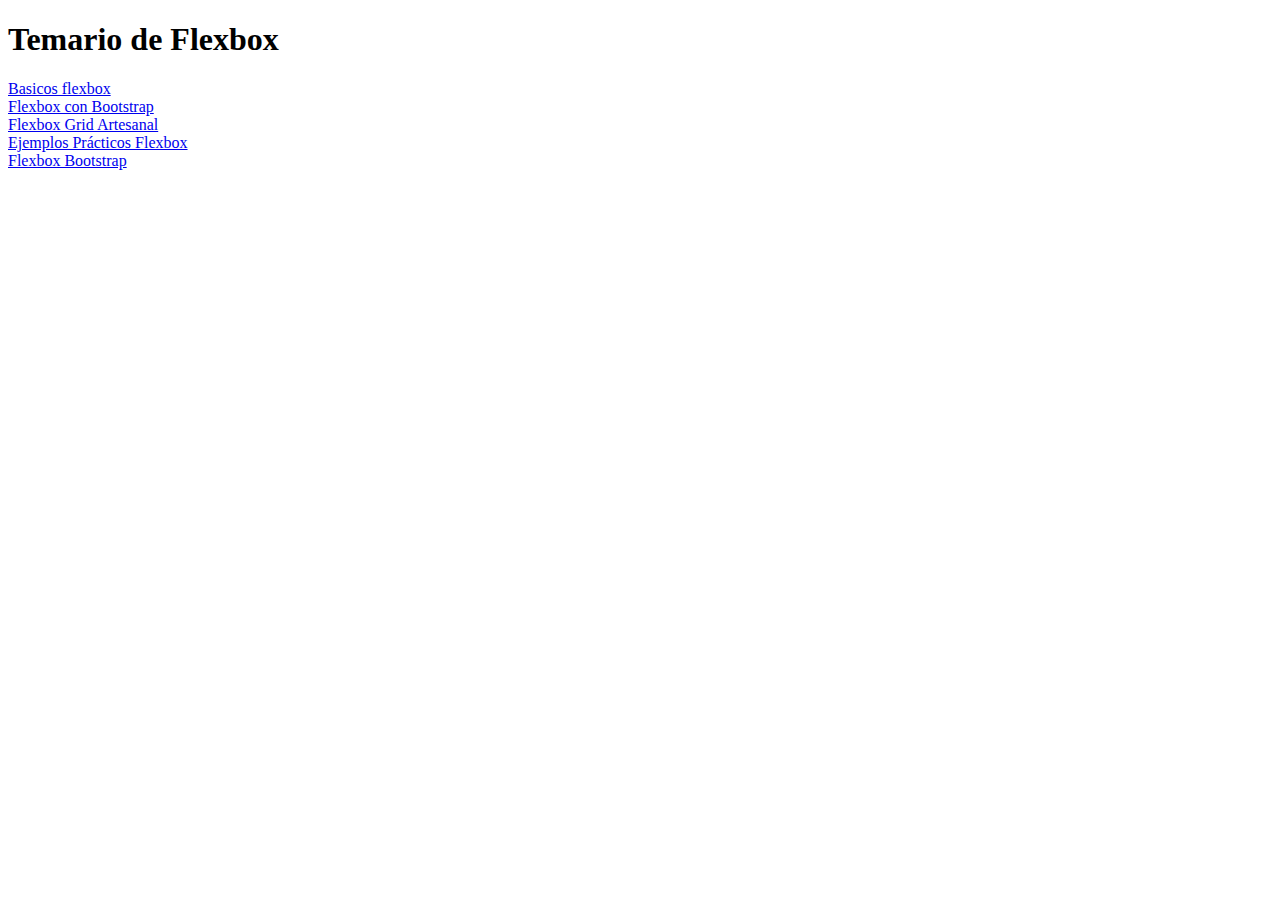
<file: index.html>
<!DOCTYPE html>
<html lang="es">
<head>
    <meta charset="UTF-8">
    <meta name="viewport" content="width=device-width, initial-scale=1.0">
    <title>temario de Flexbox</title>
</head>
<body>
    <h1>Temario de Flexbox</h1>
    <li><a href="basicos-flexbox.html">Basicos flexbox</a></li>
    <li><a href="curso-practico-1-bootstrap.html">Flexbox con Bootstrap</a></li>
    <li><a href="curso-practico-1.html">Flexbox Grid Artesanal</a></li>
    <li><a href="curso-practico-2.html">Ejemplos Prácticos Flexbox</a></li>
    <li><a href="curso-practico-3.html">Flexbox Bootstrap</a></li>
</body>
</html>
</file>
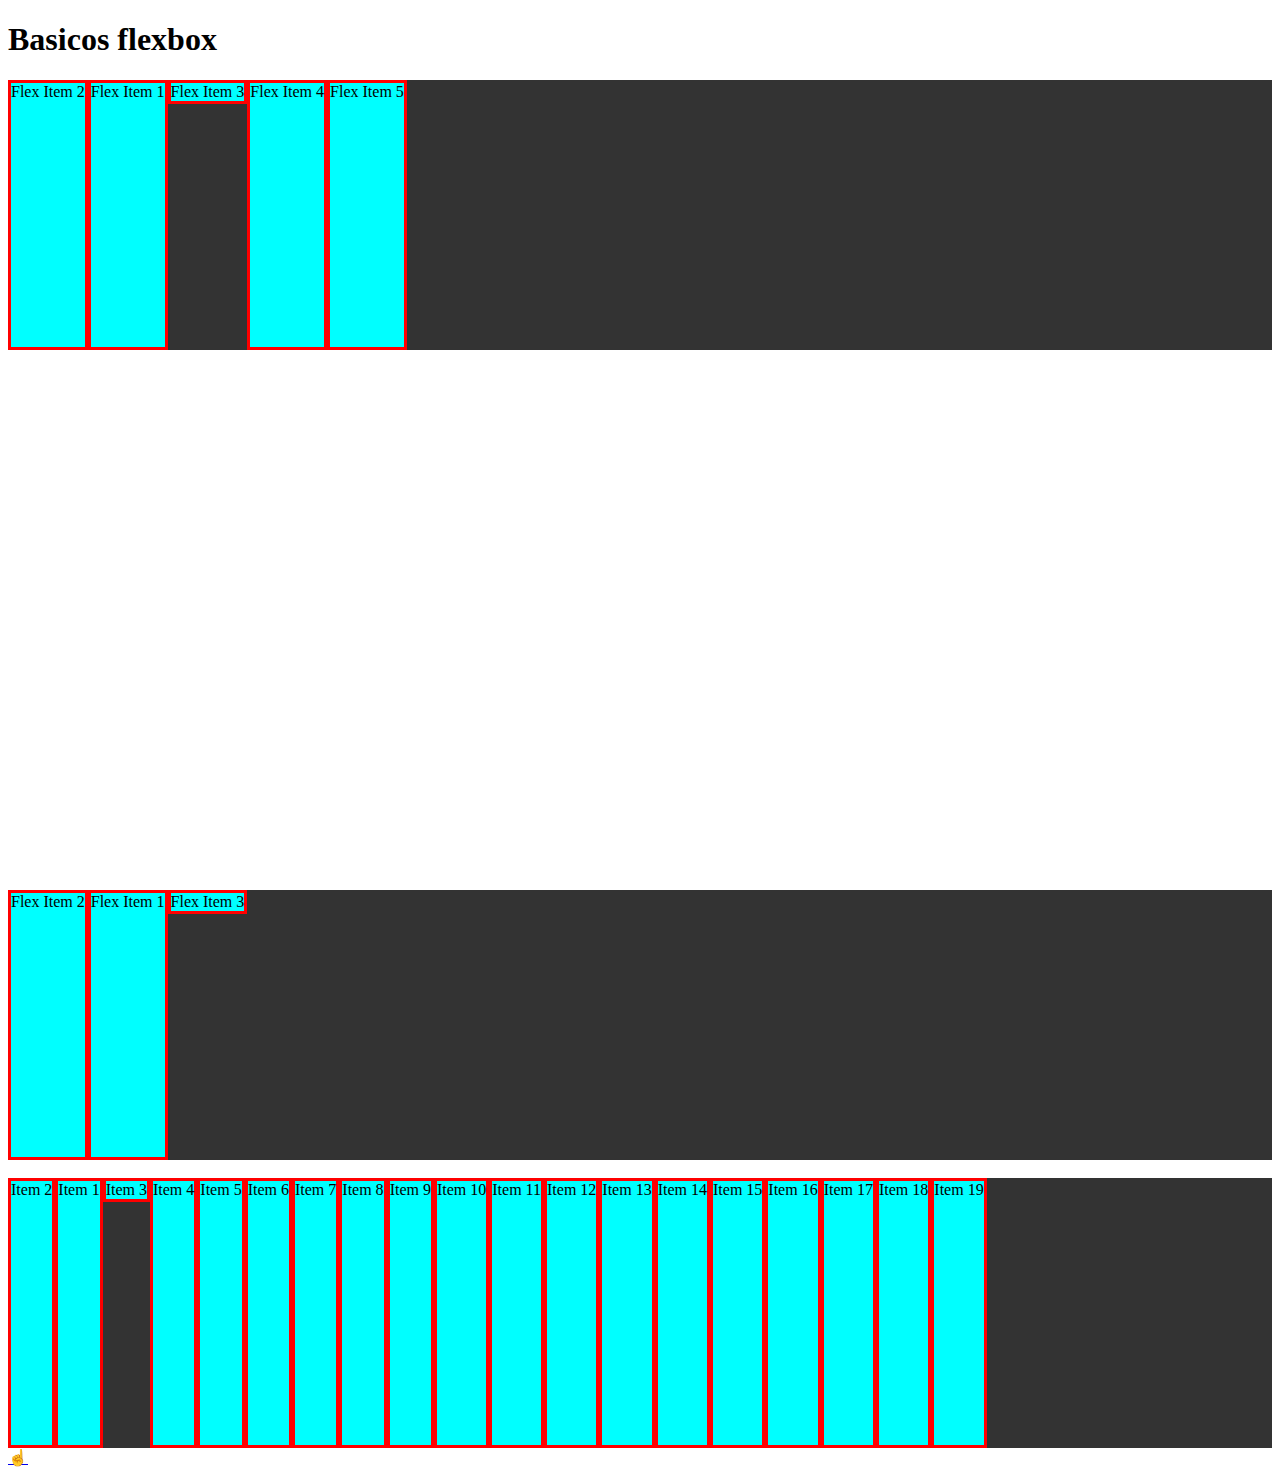
<file: basicos-flexbox.html>
<!DOCTYPE html>
<html lang="es">
<head>
    <meta charset="UTF-8">
    <meta name="viewport" content="width=device-width, initial-scale=1.0">
    <title>Basicos flexbox</title>
</head>
<link rel="stylesheet" href="css/basicos-flexbox.css">
<body>
    <h1>Basicos flexbox</h1>

    <section class="container">
        <!-- article.item*3{Flex Item $} -->
        <article class="item">Flex Item 1</article>
        <article class="item">Flex Item 2</article>
        <article class="item">Flex Item 3</article>
        <article class="item">Flex Item 4</article>
        <article class="item">Flex Item 5</article>
    </section>
    <br><br><br><br><br><br><br><br><br><br><br><br><br><br><br><br><br><br><br><br><br><br><br><br><br><br><br><br><br><br>
    <section class="container">
        <!-- article.item*3{Flex Item $} -->
        <article class="item">Flex Item 1</article>
        <article class="item">Flex Item 2</article>
        <article class="item">Flex Item 3</article>
    </section>
    <br>
    <!-- section.container>article.item*19{Item $} -->
    <section class="container">
        <article class="item">Item 1</article>
        <article class="item">Item 2</article>
        <article class="item">Item 3</article>
        <article class="item">Item 4</article>
        <article class="item">Item 5</article>
        <article class="item">Item 6</article>
        <article class="item">Item 7</article>
        <article class="item">Item 8</article>
        <article class="item">Item 9</article>
        <article class="item">Item 10</article>
        <article class="item">Item 11</article>
        <article class="item">Item 12</article>
        <article class="item">Item 13</article>
        <article class="item">Item 14</article>
        <article class="item">Item 15</article>
        <article class="item">Item 16</article>
        <article class="item">Item 17</article>
        <article class="item">Item 18</article>
        <article class="item">Item 19</article>
    </section>
    <a href="index.html">☝</a>
</body>
</html>
</file>
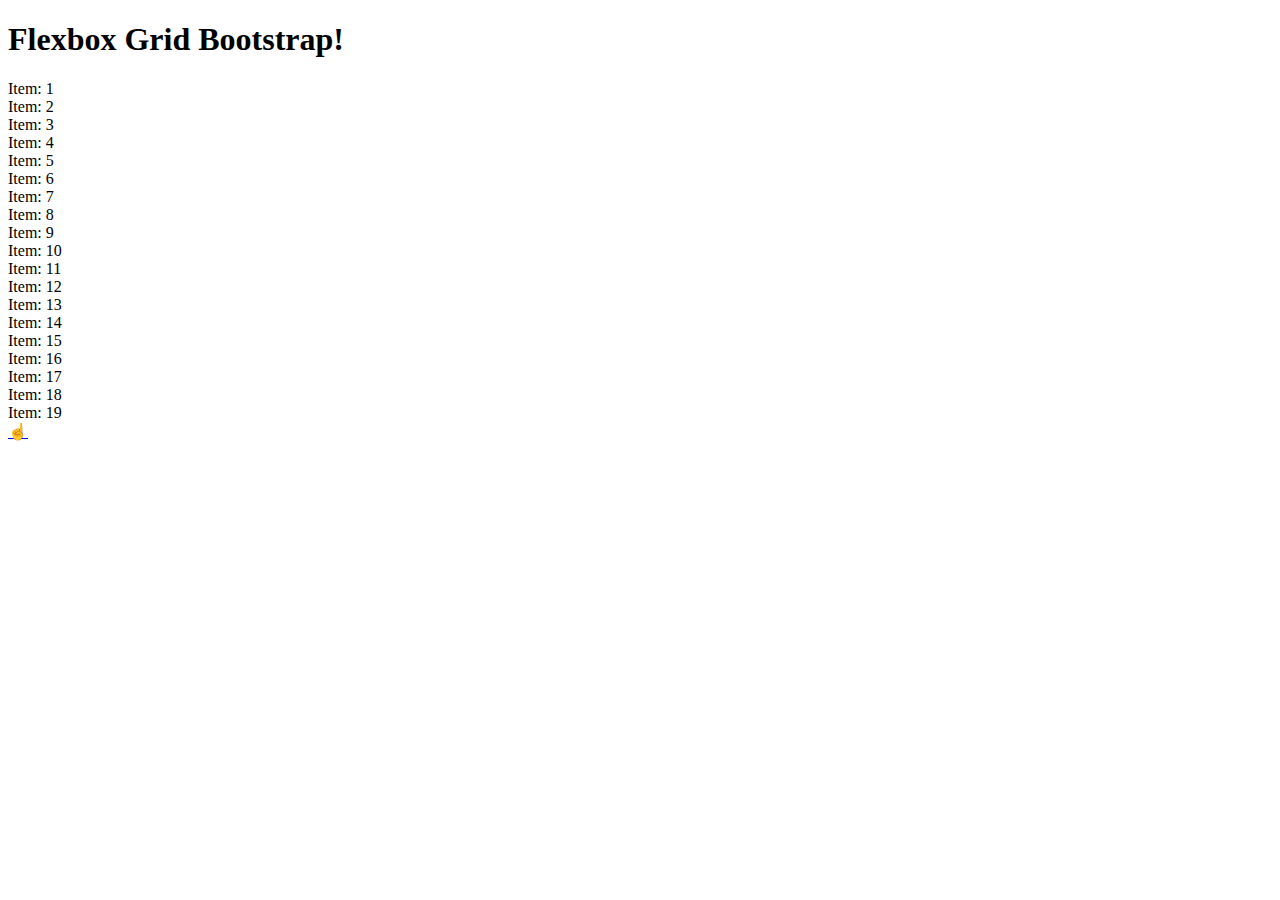
<file: curso-practico-1-bootstrap.html>
<!doctype html>
<html lang="es">
  <head>
    <meta charset="utf-8">
    <meta name="viewport" content="width=device-width, initial-scale=1">
    <title>Bootstrap demo</title>
    <link href="https://cdn.jsdelivr.net/npm/bootstrap@5.2.3/dist/css/bootstrap.min.css" rel="stylesheet" integrity="sha384-rbsA2VBKQhggwzxH7pPCaAqO46MgnOM80zW1RWuH61DGLwZJEdK2Kadq2F9CUG65" crossorigin="anonymous">
  </head>
  <body>
    <h1>Flexbox Grid Bootstrap!</h1>
    <div class="container">
        <section class="row">
            <!-- article.border.col-12.col-sm-6.col-md-4.col-lg-3.col-xl-2*19{Item: $} -->
            <article class="border col-sm-6 col-md-4 col-lg-3 col-xl-2">Item: 1</article>
            <article class="border col-12 col-sm-6 col-md-4 col-lg-3 col-xl-2">Item: 2</article>
            <article class="border col-12 col-sm-6 col-md-4 col-lg-3 col-xl-2">Item: 3</article>
            <article class="border col-12 col-sm-6 col-md-4 col-lg-3 col-xl-2">Item: 4</article>
            <article class="border col-12 col-sm-6 col-md-4 col-lg-3 col-xl-2">Item: 5</article>
            <article class="border col-12 col-sm-6 col-md-4 col-lg-3 col-xl-2">Item: 6</article>
            <article class="border col-12 col-sm-6 col-md-4 col-lg-3 col-xl-2">Item: 7</article>
            <article class="border col-12 col-sm-6 col-md-4 col-lg-3 col-xl-2">Item: 8</article>
            <article class="border col-12 col-sm-6 col-md-4 col-lg-3 col-xl-2">Item: 9</article>
            <article class="border col-12 col-sm-6 col-md-4 col-lg-3 col-xl-2">Item: 10</article>
            <article class="border col-12 col-sm-6 col-md-4 col-lg-3 col-xl-2">Item: 11</article>
            <article class="border col-12 col-sm-6 col-md-4 col-lg-3 col-xl-2">Item: 12</article>
            <article class="border col-12 col-sm-6 col-md-4 col-lg-3 col-xl-2">Item: 13</article>
            <article class="border col-12 col-sm-6 col-md-4 col-lg-3 col-xl-2">Item: 14</article>
            <article class="border col-12 col-sm-6 col-md-4 col-lg-3 col-xl-2">Item: 15</article>
            <article class="border col-12 col-sm-6 col-md-4 col-lg-3 col-xl-2">Item: 16</article>
            <article class="border col-12 col-sm-6 col-md-4 col-lg-3 col-xl-2">Item: 17</article>
            <article class="border col-12 col-sm-6 col-md-4 col-lg-3 col-xl-2">Item: 18</article>
            <article class="border col-12 col-sm-6 col-md-4 col-lg-3 col-xl-2">Item: 19</article>
        </section>
    </div>
    <a href="index.html">☝</a>
    <script src="https://cdn.jsdelivr.net/npm/bootstrap@5.2.3/dist/js/bootstrap.bundle.min.js" integrity="sha384-kenU1KFdBIe4zVF0s0G1M5b4hcpxyD9F7jL+jjXkk+Q2h455rYXK/7HAuoJl+0I4" crossorigin="anonymous"></script>
  
  
  </body>
</html>
</file>
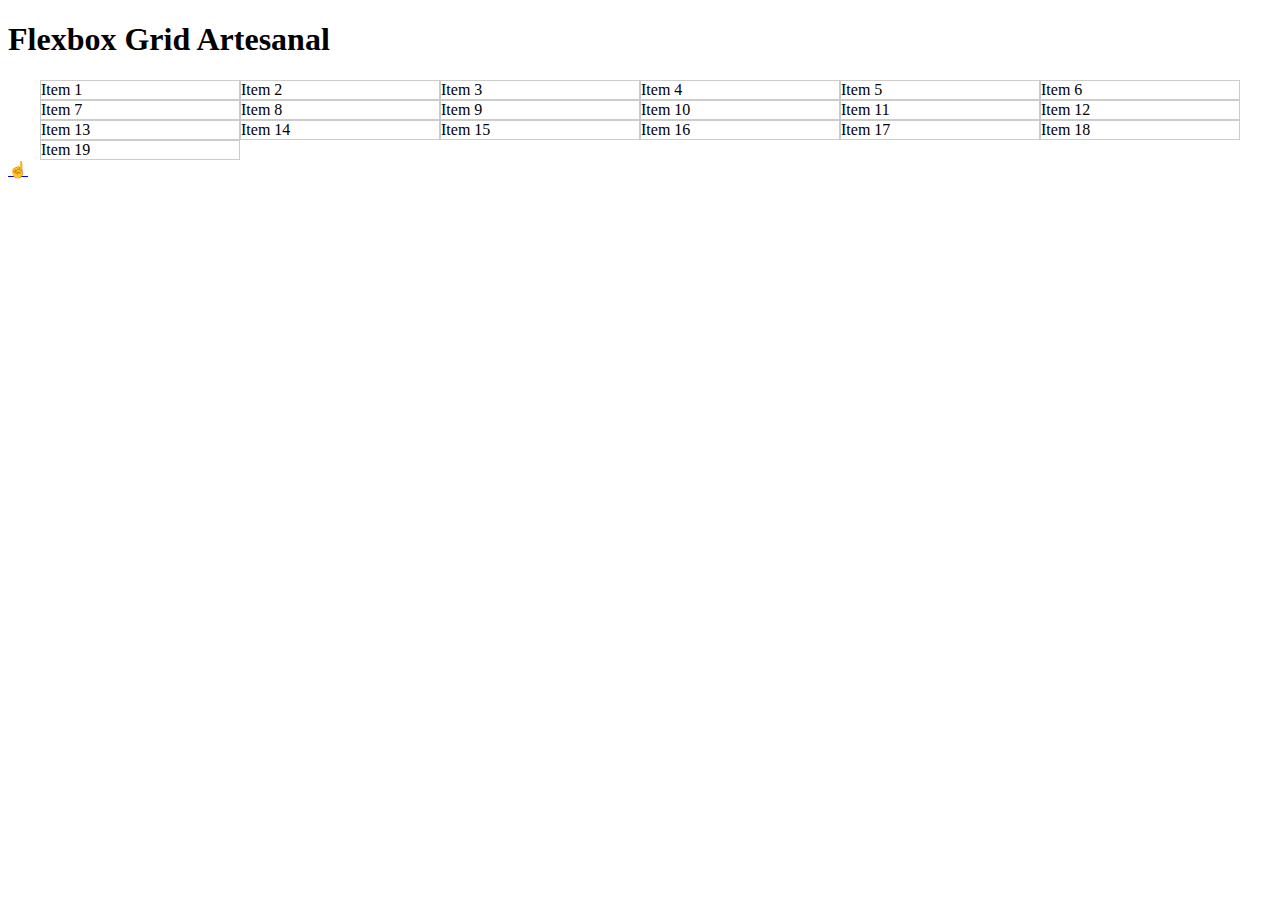
<file: curso-practico-1.html>
<!doctype html>
<html lang="es">
  <head>
    <meta charset="utf-8">
    <meta name="viewport" content="width=device-width, initial-scale=1">
    <title>Flexbox Grid Artesanal</title>
    <link rel="stylesheet" href="css/curso-practico-1.css">
  </head>
  <body>
    <h1>Flexbox Grid Artesanal</h1>
    <div class="container">
        <section class="flex-container">
            <article class="flex-item">Item 1</article>
            <article class="flex-item">Item 2</article>
            <article class="flex-item">Item 3</article>
            <article class="flex-item">Item 4</article>
            <article class="flex-item">Item 5</article>
            <article class="flex-item">Item 6</article>
            <article class="flex-item">Item 7</article>
            <article class="flex-item">Item 8</article>
            <article class="flex-item">Item 9</article>
            <article class="flex-item">Item 10</article>
            <article class="flex-item">Item 11</article>
            <article class="flex-item">Item 12</article>
            <article class="flex-item">Item 13</article>
            <article class="flex-item">Item 14</article>
            <article class="flex-item">Item 15</article>
            <article class="flex-item">Item 16</article>
            <article class="flex-item">Item 17</article>
            <article class="flex-item">Item 18</article>
            <article class="flex-item">Item 19</article>
        </section>
    </div>

    <a href="index.html">☝</a>
  </body>
</html>
</file>
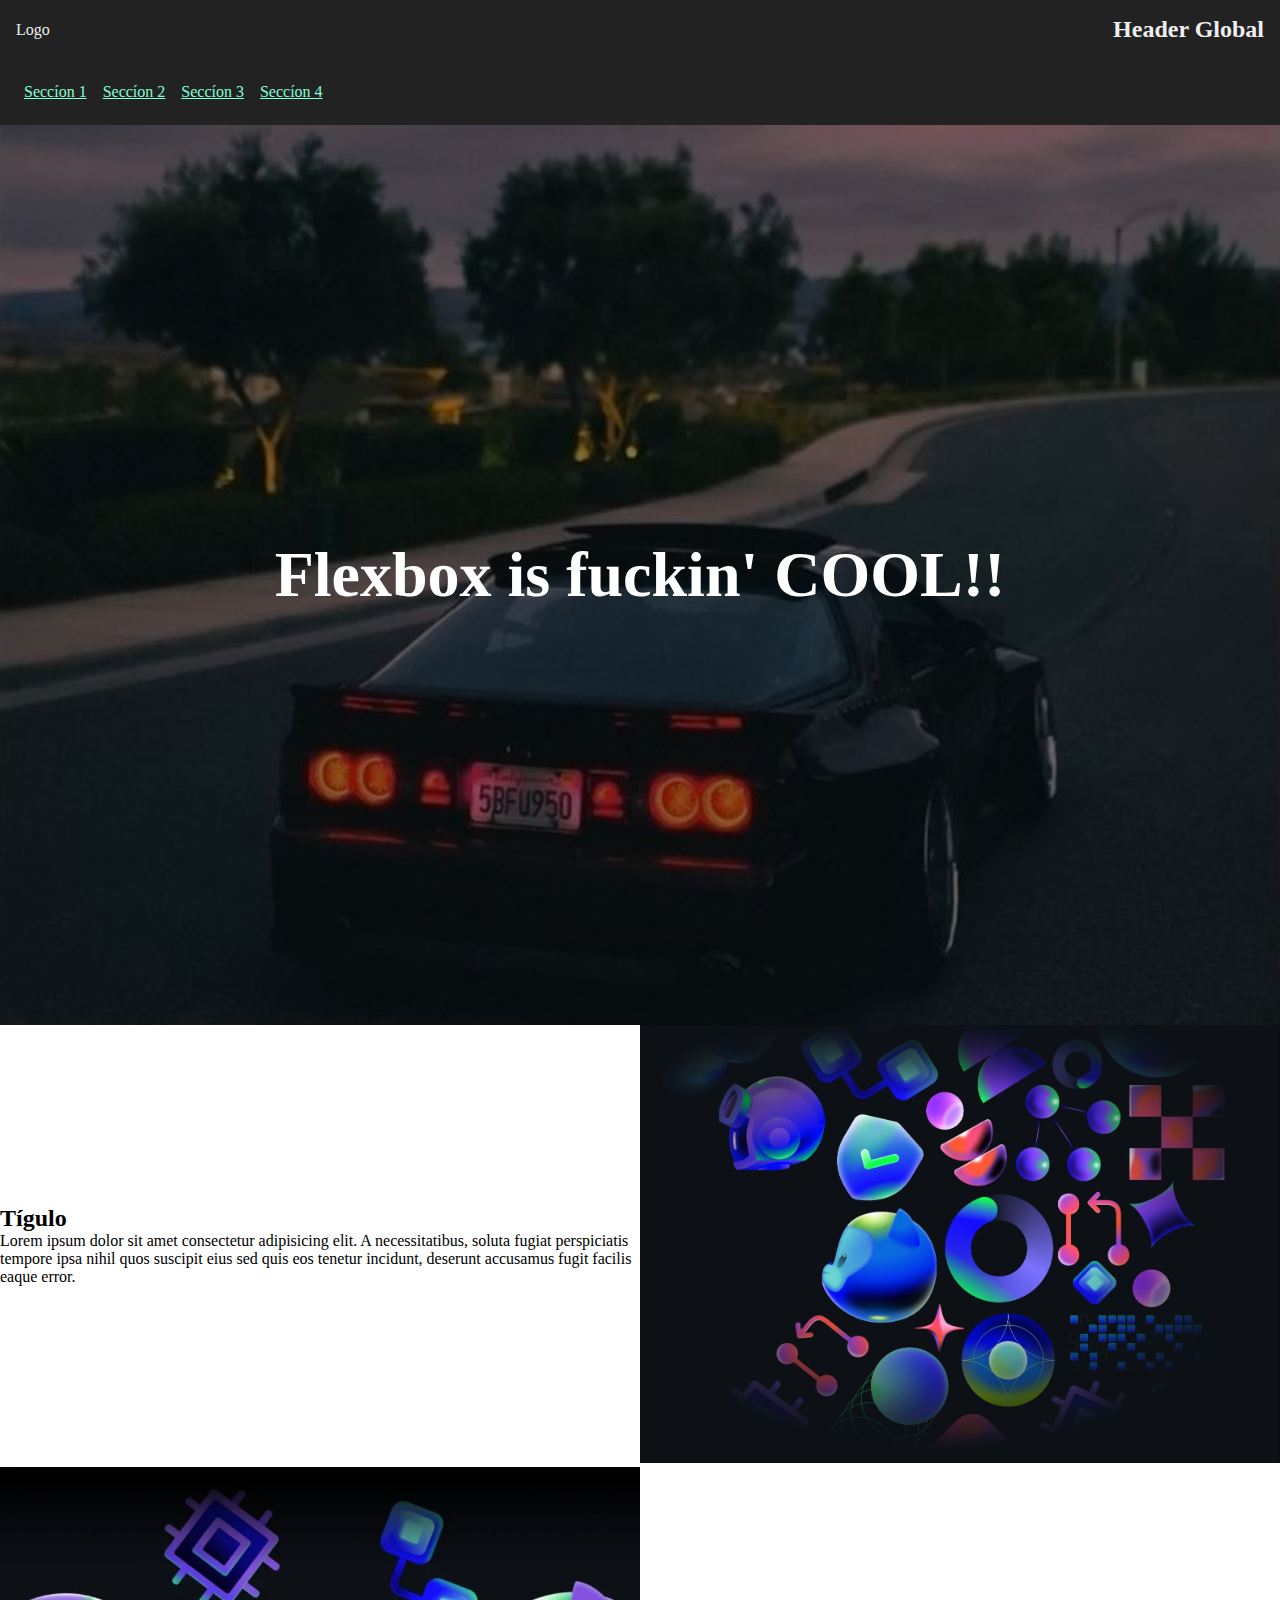
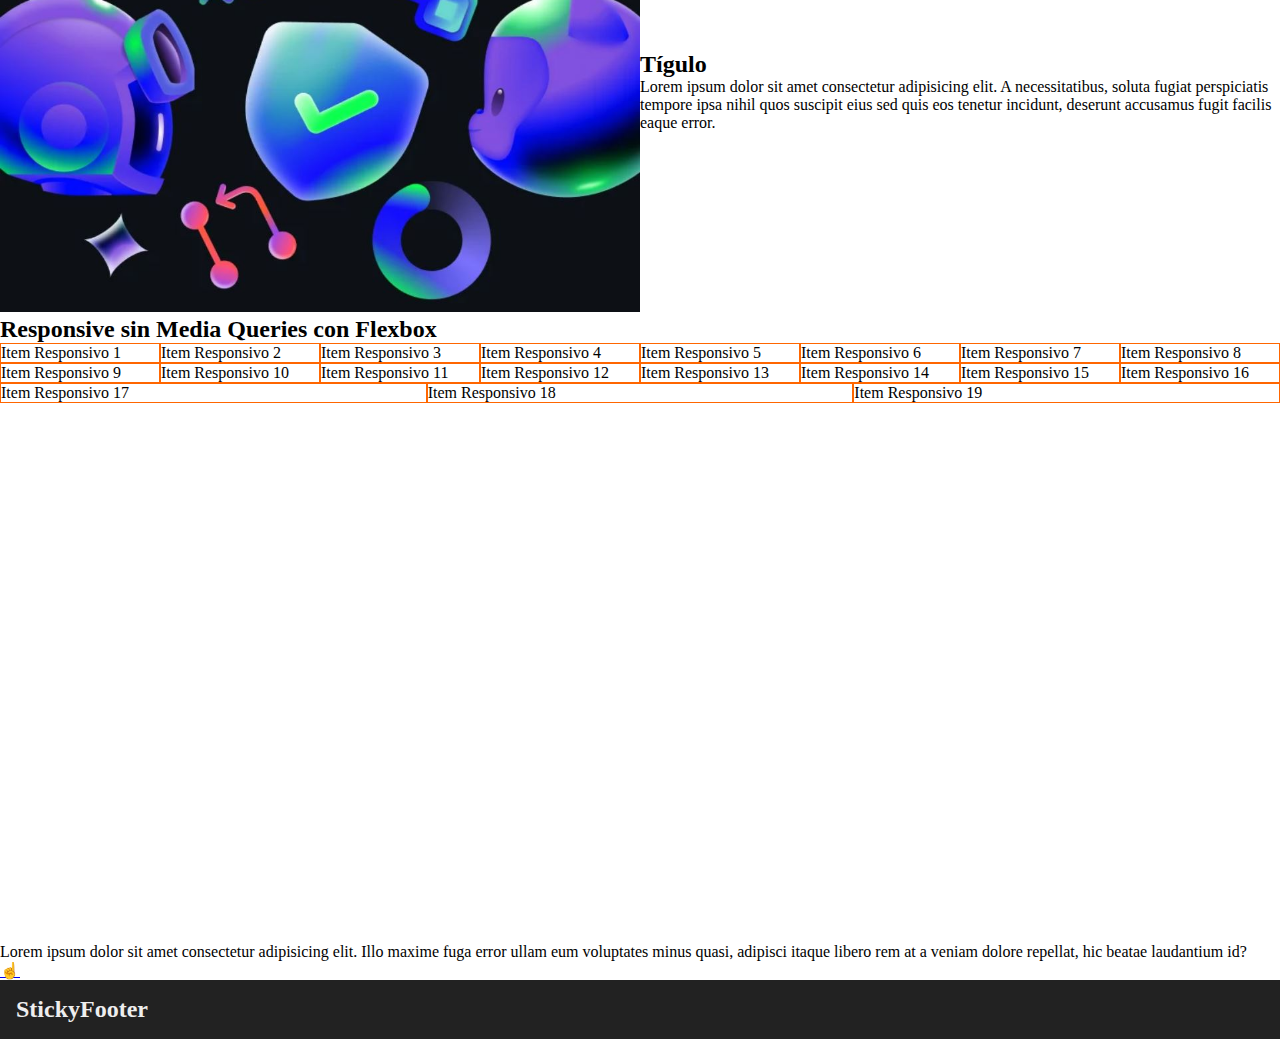
<file: curso-practico-2.html>
<!DOCTYPE html>
<html lang="es">
<head>
    <meta charset="UTF-8">
    <meta name="viewport" content="width=device-width, initial-scale=1.0">
    <title>Ejemplos Prácticos Flexbox</title>
    <link rel="stylesheet" href="css/curso-practico-2.css">
</head>
<body>
    <header class="titulares header">
        <div class="logo">Logo</div>
        <h2>Header Global</h2>
        
        
    </header>
    <header class="titulares header">
        
        <nav class="menu">
            <ul>
                <li><a href="#">Seccíon 1</a></li>
                <li><a href="#">Seccíon 2</a></li>
                <li><a href="#">Seccíon 3</a></li>
                <li><a href="#">Seccíon 4</a></li>
            </ul>
        </nav>
    </header>
    <main>
        <!-- <h2>Contenido</h2> -->
        <article class="hero-image">
            <div>
                <h1>Flexbox is fuckin' COOL!!</h1>
            </div>
        </article>

        <section class="flex-container">
            <article class="flex-item">
                <h2>Tígulo</h2>
                <p>Lorem ipsum dolor sit amet consectetur adipisicing elit. A necessitatibus, soluta fugiat perspiciatis tempore ipsa nihil quos suscipit eius sed quis eos tenetur incidunt, deserunt accusamus fugit facilis eaque error.</p>
            </article>
            <article class="flex-item">
                <img src="assets/image-github-descktop.JPG" alt="Imagen de Github">
            </article>
        </section>
        <section class="flex-container flex-row-reverse">
            <!-- flex-order-1 -->
            <article class="flex-item  ">
                <h2>Tígulo</h2>
                <p>Lorem ipsum dolor sit amet consectetur adipisicing elit. A necessitatibus, soluta fugiat perspiciatis tempore ipsa nihil quos suscipit eius sed quis eos tenetur incidunt, deserunt accusamus fugit facilis eaque error.</p>
            </article>
            <article class="flex-item">
                <img src="assets/image-github-mobile.JPG" alt="Imagen de Github">
            </article>
        </section>
        <h2>Responsive  sin Media Queries con Flexbox</h2>
        <section class="flex-responsive">
            <article class="flex-responsive-item">Item Responsivo 1</article>
            <article class="flex-responsive-item">Item Responsivo 2</article>
            <article class="flex-responsive-item">Item Responsivo 3</article>
            <article class="flex-responsive-item">Item Responsivo 4</article>
            <article class="flex-responsive-item">Item Responsivo 5</article>
            <article class="flex-responsive-item">Item Responsivo 6</article>
            <article class="flex-responsive-item">Item Responsivo 7</article>
            <article class="flex-responsive-item">Item Responsivo 8</article>
            <article class="flex-responsive-item">Item Responsivo 9</article>
            <article class="flex-responsive-item">Item Responsivo 10</article>
            <article class="flex-responsive-item">Item Responsivo 11</article>
            <article class="flex-responsive-item">Item Responsivo 12</article>
            <article class="flex-responsive-item">Item Responsivo 13</article>
            <article class="flex-responsive-item">Item Responsivo 14</article>
            <article class="flex-responsive-item">Item Responsivo 15</article>
            <article class="flex-responsive-item">Item Responsivo 16</article>
            <article class="flex-responsive-item">Item Responsivo 17</article>
            <article class="flex-responsive-item">Item Responsivo 18</article>
            <article class="flex-responsive-item">Item Responsivo 19</article>
        </section>



        <br><br><br><br><br><br><br><br><br><br><br><br><br><br><br><br><br><br><br><br><br><br><br><br><br><br><br><br><br><br>
        <p>Lorem ipsum dolor sit amet consectetur adipisicing elit. Illo maxime fuga error ullam eum voluptates minus quasi, adipisci itaque libero rem at a veniam dolore repellat, hic beatae laudantium id?</p>

    </main>



    <a href="index.html">☝</a>
    <footer class="titulares">
        <h2>StickyFooter</h2>
    </footer>
    

    
</body>
</html>
</file>
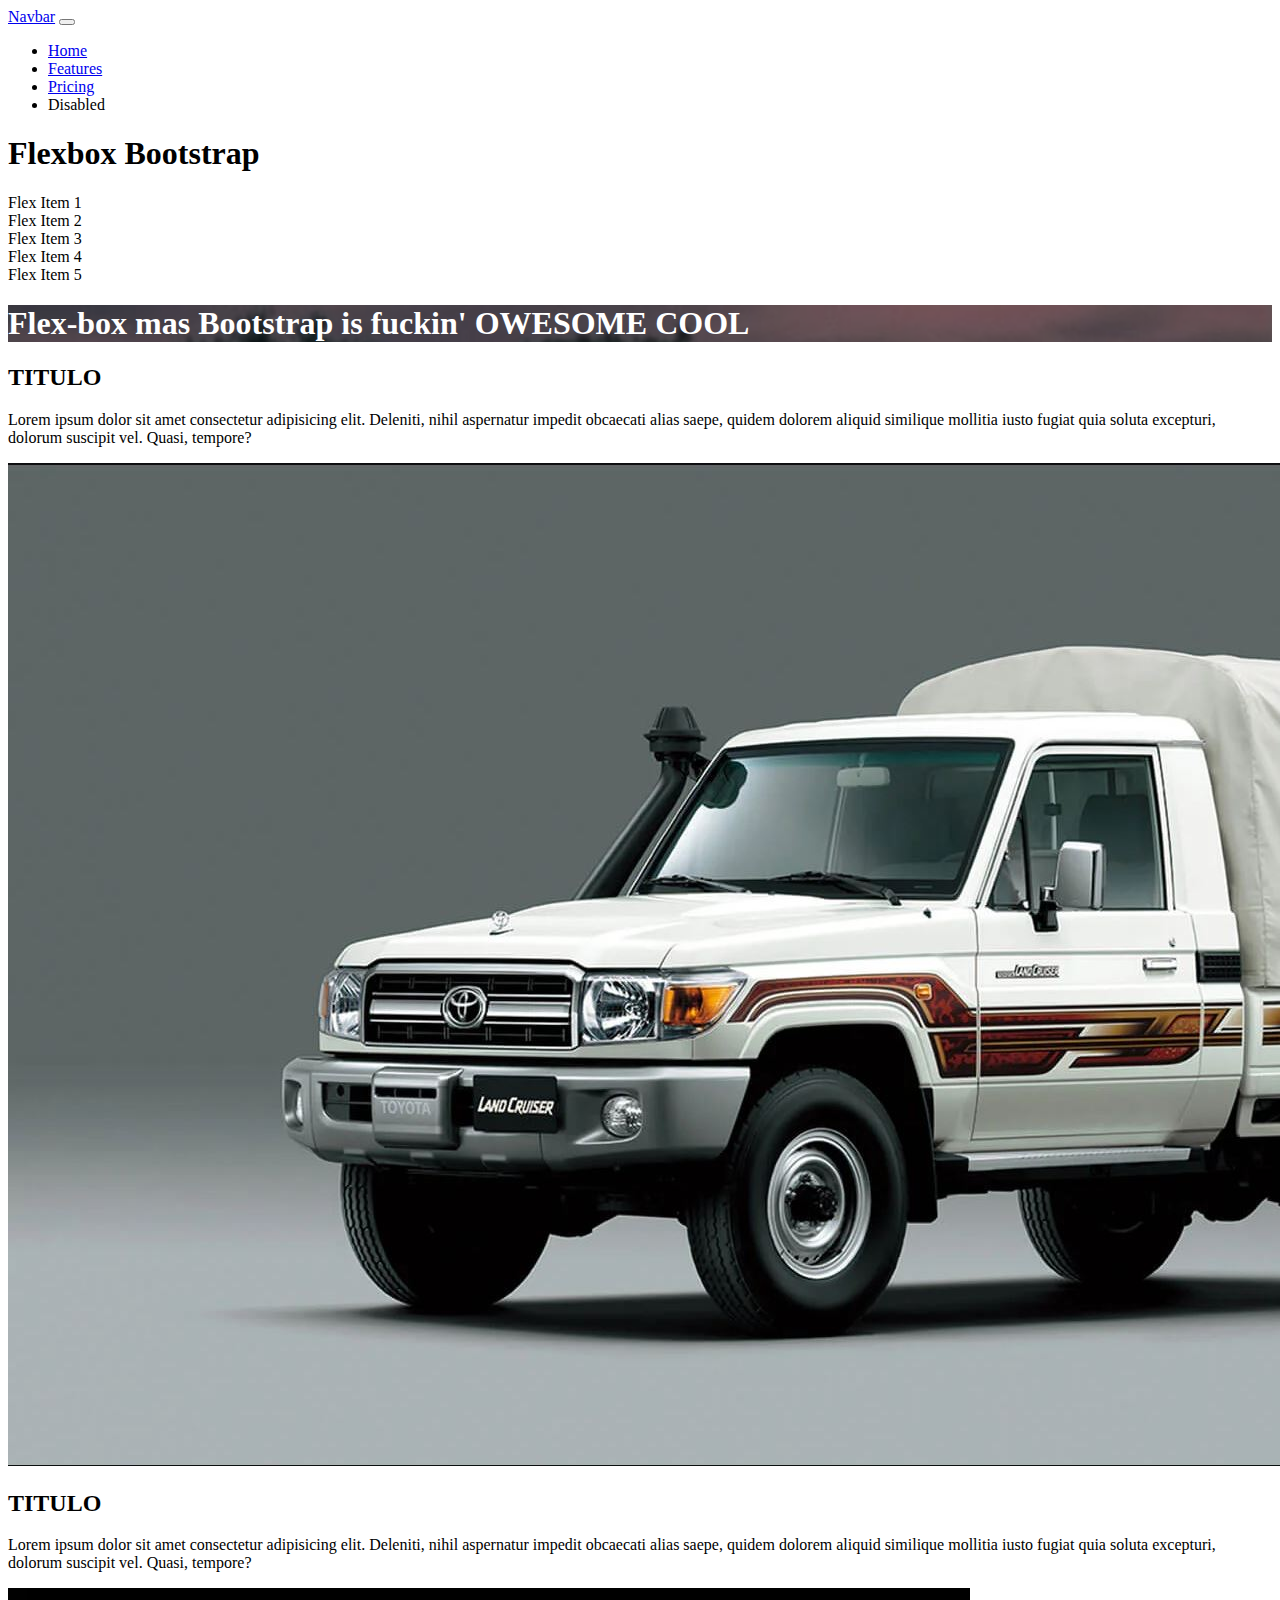
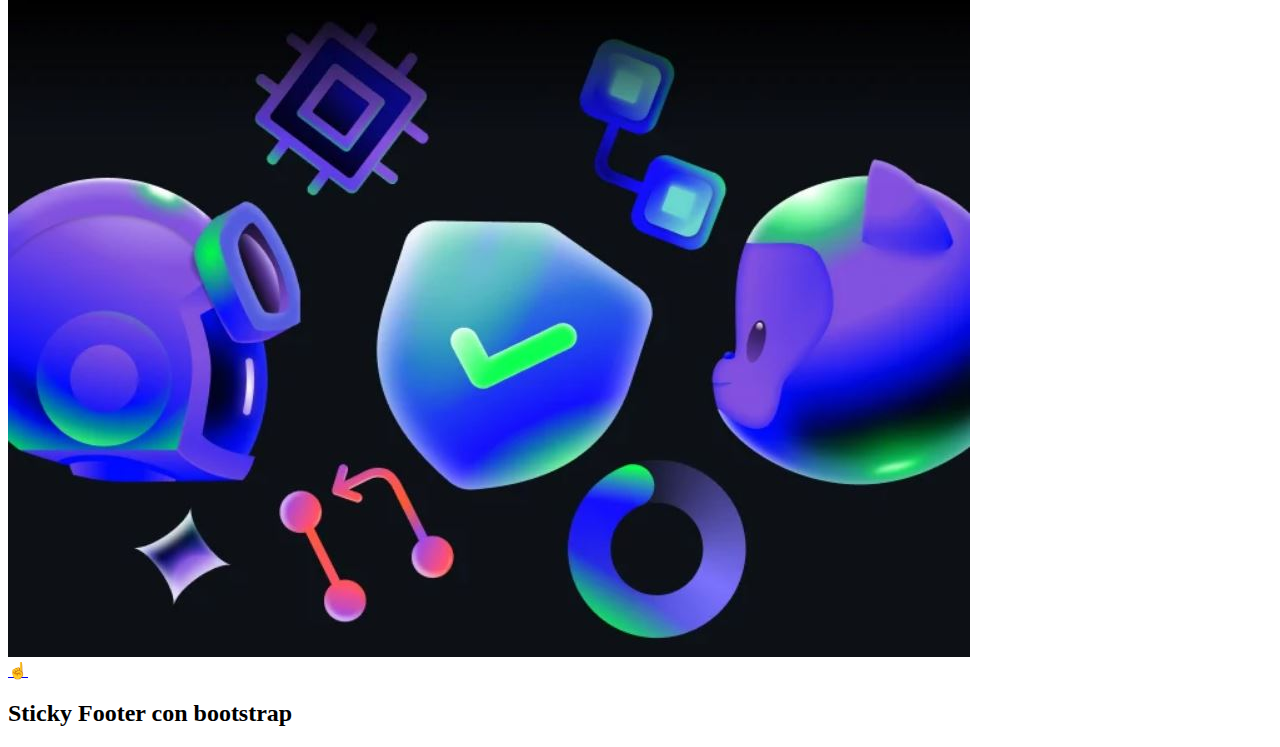
<file: curso-practico-3.html>
<!doctype html>
<html lang="es">
  <head>
    <meta charset="utf-8">
    <meta name="viewport" content="width=device-width, initial-scale=1">
    <title>Bootstrap demo</title>
    <link href="https://cdn.jsdelivr.net/npm/bootstrap@5.2.3/dist/css/bootstrap.min.css" rel="stylesheet" integrity="sha384-rbsA2VBKQhggwzxH7pPCaAqO46MgnOM80zW1RWuH61DGLwZJEdK2Kadq2F9CUG65" crossorigin="anonymous">
  </head>
  <link rel="stylesheet" href="css/curso-practico-3.css">
  <body class=" d-flex flex-column min-vh-100 ">
    <nav class="navbar navbar-expand-lg navbar-dark bg-dark ">
        <div class="container-fluid ">
          <a class="navbar-brand" href="#">Navbar</a>
          <button class="navbar-toggler" type="button" data-bs-toggle="collapse" data-bs-target="#navbarNav" aria-controls="navbarNav" aria-expanded="false" aria-label="Toggle navigation">
            <span class="navbar-toggler-icon"></span>
          </button>
          <div class="collapse navbar-collapse" id="navbarNav">
            <ul class="navbar-nav">
              <li class="nav-item">
                <a class="nav-link active" aria-current="page" href="#">Home</a>
              </li>
              <li class="nav-item">
                <a class="nav-link" href="#">Features</a>
              </li>
              <li class="nav-item">
                <a class="nav-link" href="#">Pricing</a>
              </li>
              <li class="nav-item">
                <a class="nav-link disabled ">Disabled</a>
              </li>
            </ul>
          </div>
        </div>
      </nav>


      <main class="flex-grow-1">
        <h1>Flexbox Bootstrap</h1>
        <section class="bg-info text-white d-flex flex-column align-items-center flex-lg-row justify-content-evenly">
            <article>Flex Item 1</article>
            <article>Flex Item 2</article>
            <article>Flex Item 3</article>
            <article>Flex Item 4</article>
            <article>Flex Item 5</article>
        </section>
        <section class="hero-image min-vh-100 ">
            <div class="min-vh-100 d-flex justify-content-center align-items-center text-center">
                <h1>Flex-box mas Bootstrap is fuckin' OWESOME COOL</h1>
            </div>
        </section>
        <div class="container">
            <!-- ¿eso de row es parte de grid en bootstrap? -->
            <section class="row align-items-lg-center">
                <article class="col-12 col-lg-6">
                    <h2>TITULO </h2>
                    <p>Lorem ipsum dolor sit amet consectetur adipisicing elit. Deleniti, nihil aspernatur impedit obcaecati alias saepe, quidem dolorem aliquid similique mollitia iusto fugiat quia soluta excepturi, dolorum suscipit vel. Quasi, tempore?</p>
                </article>
                <article class="col-12 col-lg-6">
                    <img src="assets/land-cruiser.JPG" alt="land cruiser" class="img-fluid">
                </article>
            </section>

            <section class="row align-items-lg-center">
                <article class="col-12 col-lg-6 order-lg-1">
                    <h2>TITULO </h2>
                    <p>Lorem ipsum dolor sit amet consectetur adipisicing elit. Deleniti, nihil aspernatur impedit obcaecati alias saepe, quidem dolorem aliquid similique mollitia iusto fugiat quia soluta excepturi, dolorum suscipit vel. Quasi, tempore?</p>
                </article>
                <article class="col-12 col-lg-6">
                    <img src="assets/image-github-mobile.JPG" alt="image github" class="img-fluid">
                </article>
            </section>
        </div>
      </main>


      <a href="index.html">☝</a>
      <footer class="bg-dark text-white">
        <h2>Sticky Footer con bootstrap</h2>
      </footer>

    
    <script src="https://cdn.jsdelivr.net/npm/bootstrap@5.2.3/dist/js/bootstrap.bundle.min.js" integrity="sha384-kenU1KFdBIe4zVF0s0G1M5b4hcpxyD9F7jL+jjXkk+Q2h455rYXK/7HAuoJl+0I4" crossorigin="anonymous"></script>
  </body>
</html>
</file>
<file: css/curso-practico-1.css>
*,
*::after,
*::before{
    box-sizing: border-box;
}

.container{
    margin: auto;
    max-width: 1200px;
}

.flex-container{
    display: flex;
    flex-flow: row wrap; /*Fila Si Envuelve*/
}

.flex-item{
    border: thin solid #CCC;
    flex: 0 0 100%;
}


/*Estas media querys lo estamos copiando de Bootstrap*/

/*Dispositivos pequeños (teléfonos horizontales, 576 px y superiores)*/
@media (min-width: 576px) { 
    .flex-item{
        flex: 0 0 50%;
    }
 }

/*Medium devices (tablets, 768px and up)*/
@media (min-width: 768px) { 
    .flex-item{
        flex: 0 0 33.33333333333333%; /*es con (PUNTO)*/
    }
 }

/*Dispositivos grandes (computadoras de escritorio, 992 px y superiores)*/
@media (min-width: 992px) { 
    .flex-item{
        flex: 0 0 25%;
    }
 }

/*Dispositivos extragrandes (escritorios grandes, 1200 px y más)*/
@media (min-width: 1200px) { 
    .flex-item{
        flex: 0 0 16.66666666666667%;/*es con (PUNTO)*/
    }
 }

/*Dispositivos XX-Large (escritorios más grandes, 1400 px y más)*/
@media (min-width: 1400px) { 
    .flex-item{
        flex: 0 0 12.5%;
    }
 }
</file>
<file: css/curso-practico-2.css>
/*Quitamos los bordes*/
*,
*::after,
*::before{
    box-sizing: border-box;
    margin: 0;
    padding: 0;
}
/*¿Quien envuelve a esos 3 elementos? el Body*/

body{
    display: flex;
    min-height: 100vh;
    flex-direction: column;
}

img {
    max-width: 100%;
    height: auto;
}

/*
El elemento main solo debe ir uno por documento, Por que ahi dentro está el 
contenido principal.
Hace que tengamos un pie siempre en la parte de abajo
*/

main{
    flex-grow: 1; /*Factor de crecimiento*/
}


.titulares{
    padding: 1rem;
    background-color: #222;
    color: #EEE;
}

.header{
    display: flex;
    flex-direction: column;
    align-items: center;/*Centrar los elementos, centra la caja*/
    text-align: center; /*Center centra el texto*/
}


.menu ul{
    list-style-type: none;
}
.menu a{
    color: aquamarine;
}

.hero-image{
    min-height: 100vh;
    background-image: url("../assets/afterlife.JPG");
    background-repeat: no-repeat;
    background-size: cover;/*revicion*/
    color: #fff;
}

.hero-image h1{
    font-size: 5vw; /*para que cresca proporcionalmete*/
}

.hero-image div{
    min-height: inherit;
    display: flex;
    justify-content: center;
    align-items: center;
    text-align: center;
    background-color: rgba(0, 0, 0, 0.45);/*Rgba para aplicar opacidad y así mi texto sea legible*/
}

.flex-responsive{
    display: flex;
    flex-flow: row wrap;
}

.flex-responsive-item{
    border: thin solid #f60;
    flex: 1 1 200px;
    flex: 1 1 150px; /*es el la base minima de tamaño  si es poquito mas de 300px se dividen a 2 columnas*/
}


@media screen and (min-width: 1024px){
    .header{
        display: flex;
        flex-direction: row; /*Fila*/
        justify-content: space-between;
    }
    .menu ul{
        display: flex;
    }
    .menu li{
        padding: 0.5rem;
    }
    .flex-container{
        display: flex;
        align-items: center; /*Centra en el eje Y*/
    }
    .flex-item{
        flex: 0 0 50%;/* no quiero que cresca ni que se redusca, esto divide a 2 el contenido*/
    }
    .flex-order-1{
        order: 1; /*Primera forma.*/
    }
    .flex-row-reverse{
        flex-direction: row-reverse; /*Segunda forma.*/
    }
}
</file>
<file: css/basicos-flexbox.css>
/*El tamaño de la caja se comienza a considerar a partir del contenido si nosotros trabajamos Paddings, Border, Margin
    eso va aumentar el tamaño de la caja, por eso lo debemos RESETEAR el tamaño de la caja a box-sizing
*/
*,
*::after,
*::before{
    box-sizing: border-box; /*ya no considera desde el contenido sinó desde el border*/
}




.container{
    background-color: #333;
    height: 30vh;
    width: 100%;

    display: flex; /*define que una caja será  flexbox de bloque  o flexbox de linea*/
    display: inline-flex; /*hace que todos trabajen en linea*/
    display: flex; /*Se usa más el valor de FLEX*/
    flex-direction: row; /*por default*/
    flex-direction: row-reverse;
    flex-direction: column;
    flex-direction: column-reverse;
    flex-direction: row; /*Define el eje principal(main-axis) row - x & column - y*/
    flex-direction: column;
    flex-direction: row;
    /*no envuelvas. por default tambien depende de flex-direction*/
    flex-wrap: nowrap; /* por default va a tratar de alinear todo sus hijos en una sola linea (envoltorio)*/
    flex-wrap: wrap; /*si no caben genera otras filas abajo Lo usa Bootstrap*/
    /*define si la caja flexbox envuelve o NO a sus hijos*/
    flex-wrap: wrap-reverse;
    flex-wrap: nowrap;

    flex-flow: row wrap ;/*Shorthand de flex-direction y flex-wrap*/
    flex-flow: row nowrap ;
    /* flex-flow: row wrap ; */
    /* flex-flow: column wrap ; */

    justify-content: flex-start;
    justify-content: flex-end;
    justify-content: center;
    justify-content: space-between;
    justify-content: space-around;/*mmm me parece que no se usa mucho porque no tiene simetria*/
    justify-content: space-evenly;/*los espacios ahora si son proporcionales*/
    justify-content: flex-start;

    align-items: stretch; /*por defecto*/
    align-items: start;
    align-items: center;
    align-items: flex-end;
    align-items: baseline; /*los elementos se alinean ala linea del texto*/
    align-items: start;
    align-items: baseline;
    align-items: center;
    align-items: stretch;

    align-content: stretch; /*valor por defecto*/
    align-content: flex-start;
    align-content: center;
    align-content: flex-end;
    align-content: space-between; /*no considera las orillas*/
    align-content: space-around;/*considera las orillas, pero se desborda*/
    align-content: space-evenly; /**/
    align-content: flex-start;
}

.item{
    border: medium solid red;
    /* width: 20%; */
    /*height: 20%; /*ya empieza a regir este valor por que la direcion es Column*/
    /* width: 100px; */
    background-color: cyan;

    flex-grow: 0;
    flex-shrink: 1;
    flex-basis: auto;
    /* flex-basis: 100PX; */

    flex: 0 1 auto;
    flex: 1 1 auto;
    /* flex: 0 1 150px; */
    flex: 0 1 auto;

    order: 0;
}

.item:nth-child(2){
    /*flex-grow: 3; /*el Item 2 aprovecha dos veses más que los demas.*/
    /* flex-grow: 0; */
    /*flex-shrink: 2;  /*reduce el doble que los demas.*/

    order: 1; /*se va ir atras por que tien*/
    order: -2;

    align-self: auto;/*defecto*/
    align-self: stretch;
}

.item:nth-child(3){
    /*flex-grow: 2; /*el elemento 3 se queda con 2 revanadas del espacio sobrante*/
    /* flex-grow: 0; */
    align-self: flex-start;
    align-self: flex-end;
    align-self: center;
    align-self: baseline;
}

/* .item:nth-child(even){
    font-size: 2.5rem;
} */
</file>
<file: css/curso-practico-3.css>
/*
    No debo aplicar el box-sizing border box por que eso ya 
    lo trae bootstrap para recetear los margenes
*/

.hero-image{
    /* min-height: 100vh; ya lo hace bootstrap */
    background-image: url("../assets/afterlife.JPG");
    background-repeat: no-repeat;
    background-size: cover;/*revicion*/
    color: #fff;
}

.hero-image div{
    /*ponemos opacidad*/
    background-color: rgba(0, 0, 0, 0.45);/*Rgba para aplicar opacidad y así mi texto sea legible*/
}
</file>
